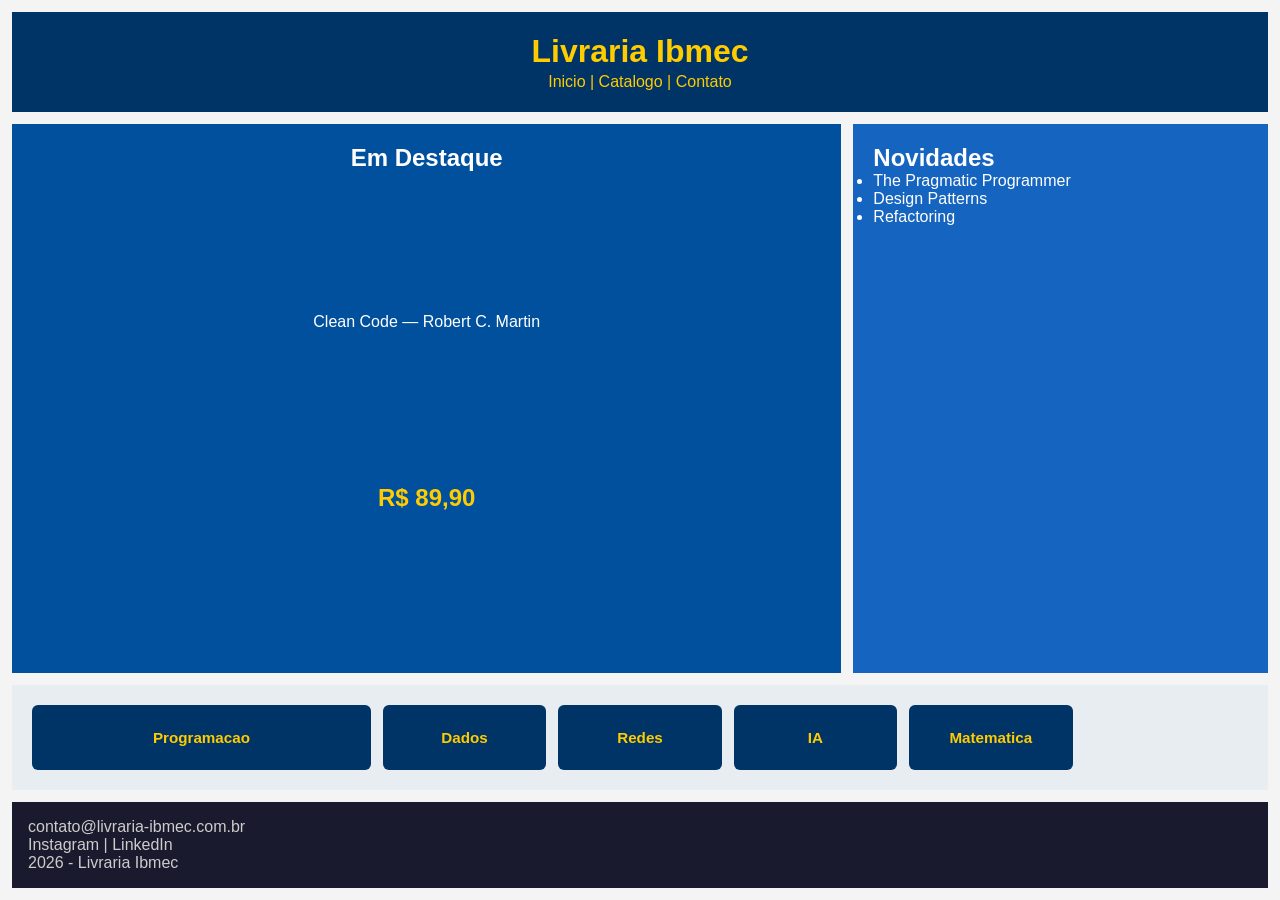
<file: Trab4 - Grid/index.html>
<!DOCTYPE html> 
<html lang="pt-BR"> 
<head> 
  <meta charset="UTF-8"> 
  <meta name="viewport" content="width=device-width, initial-scale=1.0"> 
  <title>Livraria Ibmec</title> 
  <link rel="stylesheet" href="estilo.css"> 
</head> 
<body class="pagina"> 
 <header class="topo"> 
    <h1>Livraria Ibmec</h1> 
    <nav>Inicio | Catalogo | Contato</nav> 
  </header> 
  
  <section class="destaque"> 
    <h2>Em Destaque</h2> 
    <p>Clean Code — Robert C. Martin</p> 
    <p class="preco">R$ 89,90</p> 
  </section> 
  
  <aside class="novidades"> 
    <h2>Novidades</h2> 
    <ul> 
      <li>The Pragmatic Programmer</li> 
      <li>Design Patterns</li> 
      <li>Refactoring</li> 
    </ul> 
  </aside> 
  
  <section class="categorias"> 
    <div class="card-cat">Programacao</div> 
    <div class="card-cat">Dados</div> 
    <div class="card-cat">Redes</div> 
    <div class="card-cat">IA</div> 
    <div class="card-cat">Matematica</div> 
  </section> 
  
  <footer class="rodape"> 
    <p>contato@livraria-ibmec.com.br</p> 
    <p>Instagram | LinkedIn</p> 
    <p>2026 - Livraria Ibmec</p> 
  </footer> 
  
</body> 
</html>
</file>
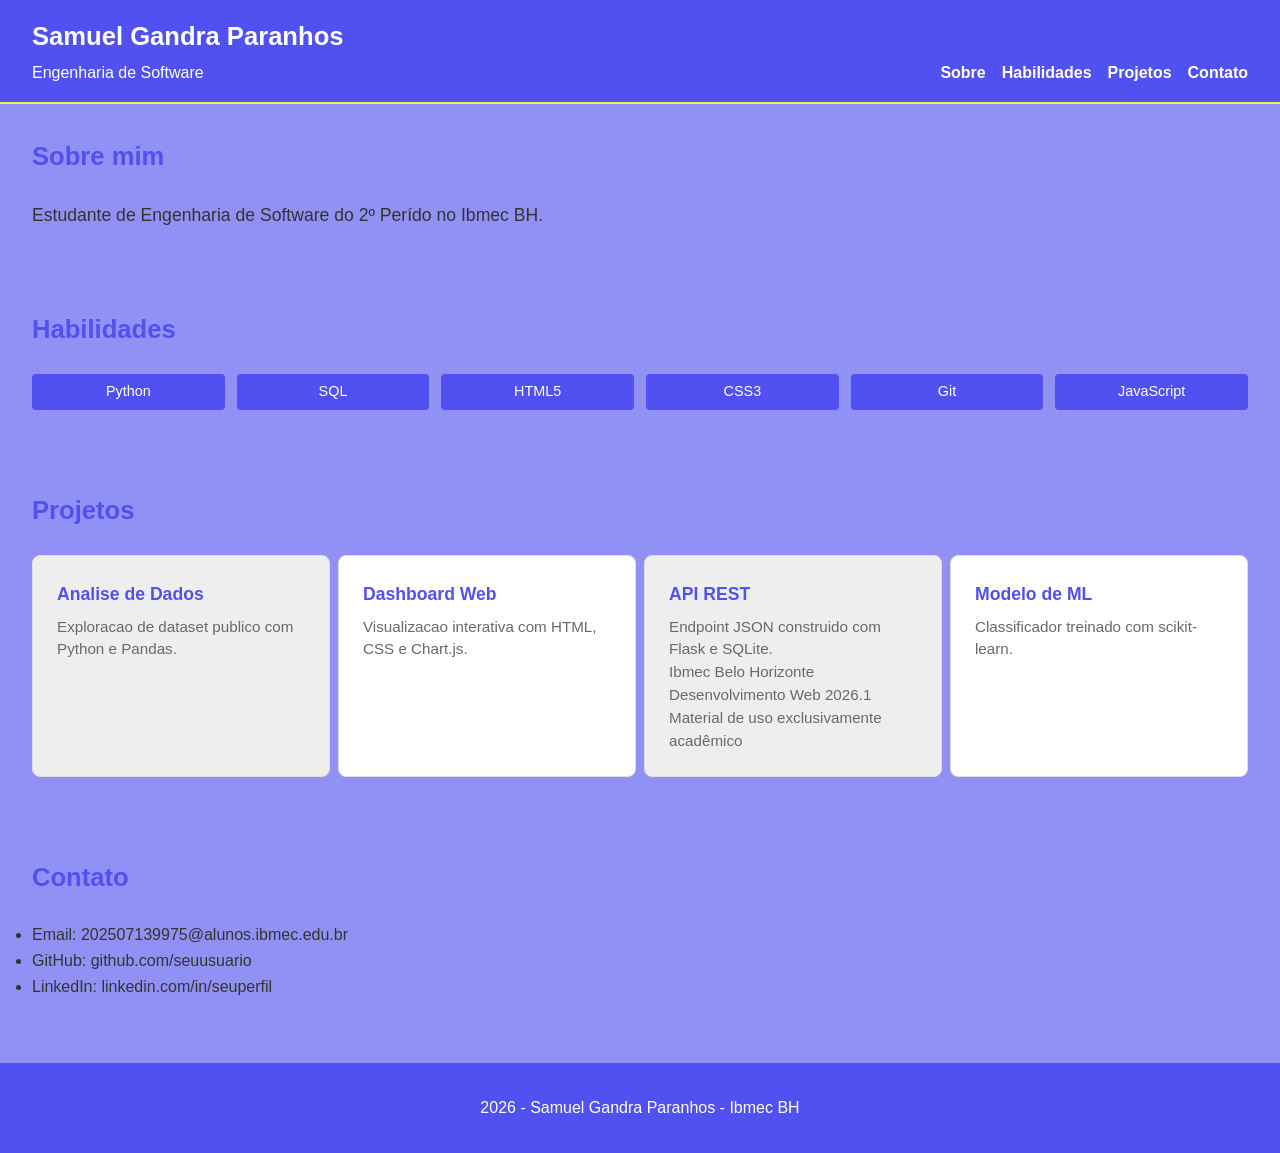
<file: Tutorial/index.html>
<!DOCTYPE html>
<html lang="pt-BR">
<head>
    <meta charset="UTF-8">
    <meta name="viewport" content="width=device-width, initial-scale=1.0">
    <title>Portfolio Seu Nome</title> 
    <link rel="stylesheet" href="css/style.css">
</head>
    <body>
    <!-- Cabecalho e navegacao -->
        <header>
            <div class="logo">
                <h1>Samuel Gandra Paranhos</h1>
                <p>Engenharia de Software</p>
            </div>
            <nav>
                <ul id="nav-lista">
                    <li><a href="#sobre">Sobre</a></li>
                    <li><a href="#habilidades">Habilidades</a></li>
                    <li><a href="#projetos">Projetos</a></li>
                    <li><a href="#contato">Contato</a></li>
                </ul>
            </nav>
    </header>
        <main>
        <!-- Secao Sobre -->
            <section id="sobre">
                <h2>Sobre mim</h2>
                <p class="descricao">Estudante de Engenharia de Software do 2º Perído no Ibmec BH.</p>
            </section>
        <!-- Secao Habilidades -->
            <section id="habilidades">
                <h2>Habilidades</h2>
                    <ul class="lista-habilidades">
                        <li class="card-habilidade">Python</li>
                        <li class="card-habilidade">SQL</li>
                        <li class="card-habilidade">HTML5</li>
                        <li class="card-habilidade">CSS3</li>
                        <li class="card-habilidade">Git</li>
                        <li class="card-habilidade">JavaScript</li>
                    </ul>
            </section>
        <!-- Secao Projetos -->
            <section id="projetos">
                <h2>Projetos</h2>
                    <div class="grade-projetos">
                        <article class="card-projeto">
                            <h3>Analise de Dados</h3>
                            <p>Exploracao de dataset publico com Python e Pandas.</p>
                        </article>
                        <article class="card-projeto">
                            <h3>Dashboard Web</h3>
                            <p>Visualizacao interativa com HTML, CSS e Chart.js.</p>
                        </article>
                        <article class="card-projeto">
                            <h3>API REST</h3>
                            <p>Endpoint JSON construido com Flask e SQLite.</p>
                            <p>Ibmec Belo Horizonte Desenvolvimento Web 2026.1 Material de uso exclusivamente acadêmico</p>
                        </article>
                        <article class="card-projeto">
                            <h3>Modelo de ML</h3>
                            <p>Classificador treinado com scikit-learn.</p>
                        </article>
                    </div>
            </section>
        <!-- Secao Contato -->
            <section id="contato">
            <h2>Contato</h2>
                <ul class="lista-contato">
                    <li>Email: 202507139975@alunos.ibmec.edu.br</li>
                    <li>GitHub: github.com/seuusuario</li>
                    <li>LinkedIn: linkedin.com/in/seuperfil</li>
                </ul>
            </section>
        </main>
        <footer>
            <p>2026 - Samuel Gandra Paranhos - Ibmec BH</p>
        </footer>
    </body>
</html>
</file>
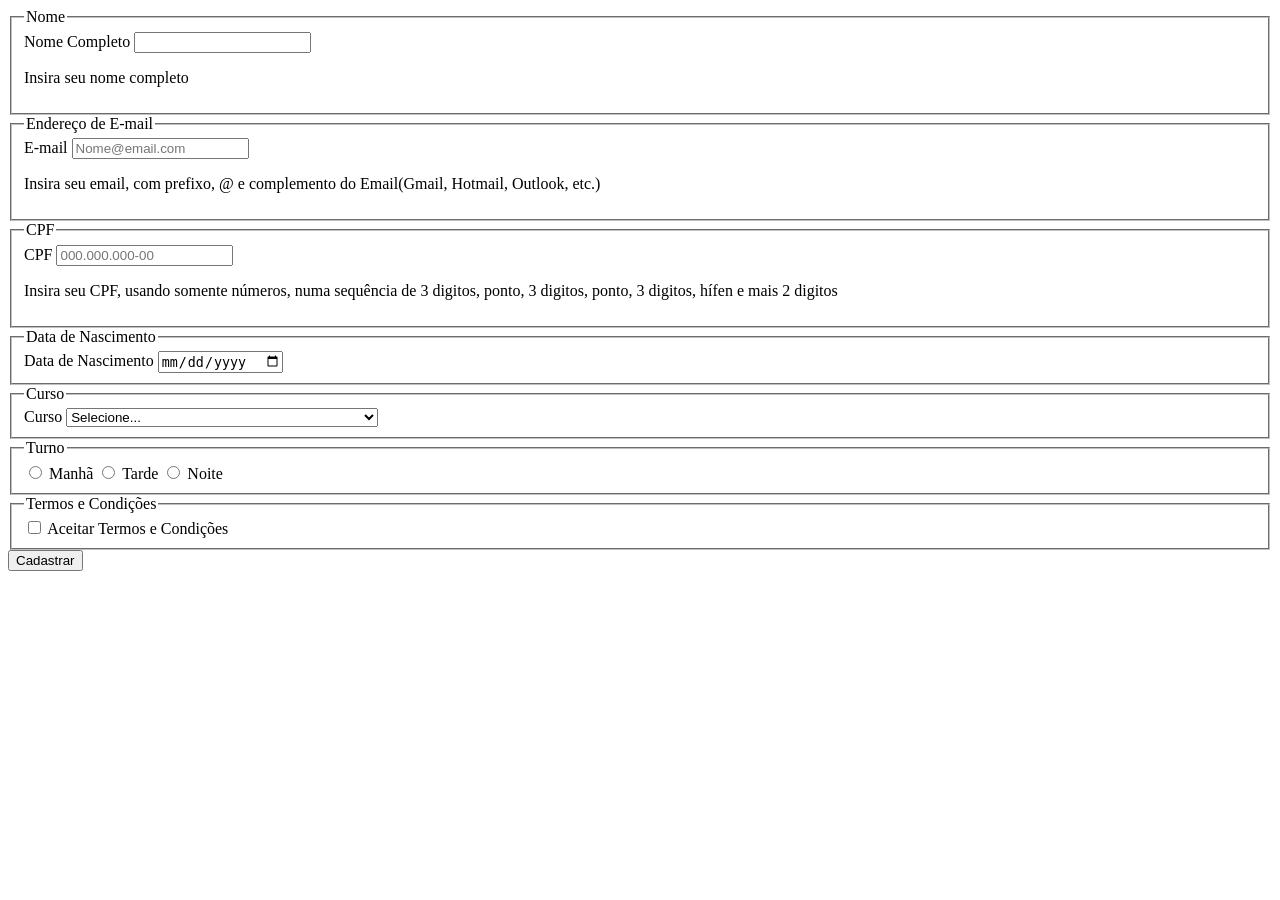
<file: Trab2 - Forms/Forms.html>
<!DOCTYPE html>
<html lang="pt-BR">
<head>
    <meta charset="UTF-8">
    <meta name="viewport" content="width=device-width, initial-scale=1.0">
    <title>Cadastro de usuário</title>
</head>
<body>
    <form
        action="/cadastro"
        method="POST"
        >
    <fieldset>
        <legend>Nome</legend>
        <label for="nome">Nome Completo</label>
        <input type="text" 
        id="nome" 
        name="nome" 
        aria-describedby="dica-nome"
        required>
        <p id="dica-nome">Insira seu nome completo</p>
    </fieldset>
    <fieldset>
        <legend>Endereço de E-mail</legend>
        <label for="email">E-mail</label>
        <input type="email" 
        id="email" 
        name="email" 
        placeholder="Nome@email.com"
        aria-describedby="dica-email"
        required>
        <p id="dica-email">Insira seu email, com prefixo, @ e complemento do Email&#40;Gmail, Hotmail, Outlook, etc.&#41;</p>
        
    </fieldset>
    <fieldset>
        <legend>CPF</legend>
        <label for="cpf">CPF</label>
        <input type="text" 
        inputmode="numeric"
        id="cpf" 
        name="cpf"
        placeholder="000.000.000-00"
        pattern="\d{3}\.\d{3}\.\d{3}-\d{2}"
        title="Digite o CPF em formato: 000.000.000-00" 
        aria-describedby="dica-cpf"
        required >
        <p id="dica-cpf">Insira seu CPF, usando somente números, numa sequência de 3 digitos, ponto, 3 digitos, ponto, 3 digitos, hífen e mais 2 digitos</p>   
    </fieldset>
    <fieldset>
        <legend>Data de Nascimento</legend>
        <label for="nascimento">Data de Nascimento</label>
        <input type="date" 
        id="nascimento" 
        name="nascimento" required>
    </fieldset>
    <fieldset>
        <legend>Curso</legend>
        <label for="curso">Curso</label>
        <select id="curso"
        name="curso" required>
        <option value="">Selecione...</option>
            <option value="adm">Administração</option>
            <option value="ads">Análise e Desenvolvimento de Sistemas</option>
            <option value="arq">Arquitetura e Urbanismo</option>
            <option value="cd">Ciência de Dados e I.A.</option>
            <option value="cc">Ciências Contábeis</option>
            <option value="ce">Ciências Econômicas</option>
            <option value="cs">Comunicação Social - Publicidade e Propaganda</option>
            <option value="dir">Direito</option>
            <option value="ec">Engenharia Civil</option>
            <option value="ecm">Engenharia da Computação</option>
            <option value="ep">Engenharia de Produção</option>
            <option value="es">Engenharia de Software</option>
            <option value="ri">Relações Internacionais</option>
        </select>
    </fieldset>
    <fieldset>
        <legend>Turno</legend>
            <input type="radio"
            id="Turno_manhã"
            name="turno"
            value="manhã" required>
            <label for="Turno_manhã">Manhã</label>
            <input type="radio"
            id="Turno_tarde"
            name="turno"
            value="tarde">
            <label for="Turno_tarde">Tarde</label>
            <input type="radio"
            id="Turno_noite"
            name="turno"
            value="noite">
            <label for="Turno_noite">Noite</label>
    </fieldset>
    <fieldset>
        <legend>Termos e Condições</legend>
        <input type="checkbox"
        id="termos"
        name="termos"
        value="termos"
        required>
        <label for="termos">Aceitar Termos e Condições</label>
    </fieldset>
    <button type="submit">Cadastrar</button>
    </form>
</body>
</html>
</file>
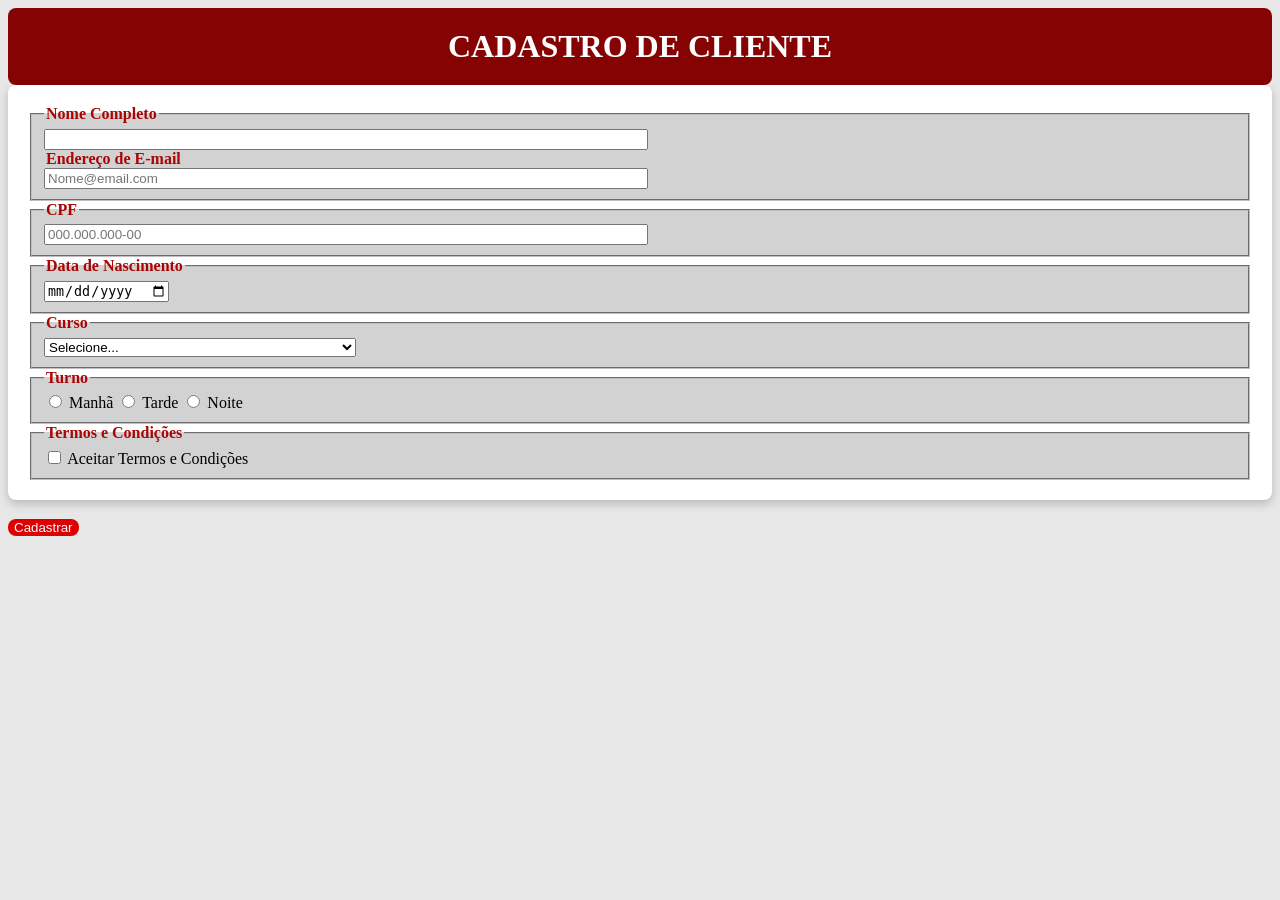
<file: Trab3 - CSS/Forms.html>
<!DOCTYPE html>
<html lang="pt-BR">
<head>
    <meta charset="UTF-8">
    <meta name="viewport" content="width=device-width, initial-scale=1.0">
    <title>Cadastro de usuário</title>
    <link rel="stylesheet" href="CSS/estilo.css">
</head>
<body>
    <h1>CADASTRO DE CLIENTE</h1>
    <form
        action="/cadastro"
        method="POST"
        >
        <div class = "main">
    <fieldset>
        <legend>Nome Completo</legend>
        <label for="nome" class="name-redundant">Nome Completo</label>
        <input type="text" 
        id="nome" 
        name="nome" 
        aria-describedby="dica-nome"
        required
        class = "name_imput">
        <p id="dica-nome">Insira seu nome completo</p>

        <legend>Endereço de E-mail</legend>
        <label for="email" class="name-redundant">Endereço de E-mail</label>
        <input type="email" 
        id="email" 
        name="email" 
        placeholder="Nome@email.com"
        aria-describedby="dica-email"
        required
        class = "name_imput">
        <p id="dica-email">Insira seu email, com prefixo, @ e complemento do Email&#40;Gmail, Hotmail, Outlook, etc.&#41;</p>
    </fieldset>

    <fieldset>
        <legend>CPF</legend>
        <label for="cpf" class="name-redundant">CPF</label>
        <input type="text" 
        inputmode="numeric"
        id="cpf" 
        name="cpf"
        placeholder="000.000.000-00"
        pattern="\d{3}\.\d{3}\.\d{3}-\d{2}"
        title="Digite o CPF em formato: 000.000.000-00" 
        aria-describedby="dica-cpf"
        required
        class="name_imput">
        <p id="dica-cpf">Insira seu CPF, usando somente números, numa sequência de 3 digitos, ponto, 3 digitos, ponto, 3 digitos, hífen e mais 2 digitos</p>   
    </fieldset>
    <fieldset>
        <legend>Data de Nascimento</legend>
        <label for="nascimento" class="name-redundant">Data de Nascimento</label>
        <input type="date" 
        id="nascimento" 
        name="nascimento" required>
    </fieldset>
    <fieldset>
        <legend>Curso</legend>
        <label for="curso" class="name-redundant">Curso</label>
        <select id="curso"
        name="curso" required>
        <option value="">Selecione...</option>
            <option value="adm">Administração</option>
            <option value="ads">Análise e Desenvolvimento de Sistemas</option>
            <option value="arq">Arquitetura e Urbanismo</option>
            <option value="cd">Ciência de Dados e I.A.</option>
            <option value="cc">Ciências Contábeis</option>
            <option value="ce">Ciências Econômicas</option>
            <option value="cs">Comunicação Social - Publicidade e Propaganda</option>
            <option value="dir">Direito</option>
            <option value="ec">Engenharia Civil</option>
            <option value="ecm">Engenharia da Computação</option>
            <option value="ep">Engenharia de Produção</option>
            <option value="es">Engenharia de Software</option>
            <option value="ri">Relações Internacionais</option>
        </select>
    </fieldset>
    <fieldset>
        <legend>Turno</legend>
            <input type="radio"
            id="Turno_manhã"
            name="turno"
            value="manhã" required>
            <label for="Turno_manhã">Manhã</label>
            <input type="radio"
            id="Turno_tarde"
            name="turno"
            value="tarde">
            <label for="Turno_tarde">Tarde</label>
            <input type="radio"
            id="Turno_noite"
            name="turno"
            value="noite">
            <label for="Turno_noite">Noite</label>
    </fieldset>
    <fieldset>
        <legend>Termos e Condições</legend>
        <input type="checkbox"
        id="termos"
        name="termos"
        value="termos"
        required>
        <label for="termos">Aceitar Termos e Condições</label>
    </fieldset>
    </div>
    <br>
    <button type="submit">Cadastrar</button>
    </form>
</body>
</html>
</file>
<file: Trab4 - Grid/estilo.css>
*::before, *::after {
    box-sizing: border-box;
}

* { 
  box-sizing: border-box; 
  margin: 0; 
  padding: 0; 
} 
  
body { 
  font-family: Arial, sans-serif; 
  background-color: #f4f4f4; 
}

.pagina { 
    display: grid;          /* ativa o grid */ 
    grid-template-columns: 2fr 1fr;   /* 2/3 + 1/3 */ 
    grid-template-rows: auto 1fr auto; 
    grid-template-areas: 
    "topo topo"          /* linha 1: topo ocupa tudo */ 
    "destaque novidades"          /* linha 2: destaque | novidades */ 
    "categorias categorias"          /* linha 3: categorias ocupa tudo */ 
    "rodape rodape";         /* linha 4: rodape ocupa tudo */ 
    min-height: 100vh; 
    gap: 12px; 
    padding: 12px; 
}

.topo       { grid-area: topo; } 
.destaque   { grid-area: destaque; } 
.novidades  { grid-area: novidades; } 
.categorias { grid-area: categorias; } 
.rodape     { grid-area: rodape; }

.card-cat:first-child {
    grid-column: span 2;
}
.topo       { 
    background-color: #003366; 
    color: #FFCC00; 
    padding: 20px; 
} 
.destaque   { 
    background-color: #00509e; 
    color: #fff; 
    padding: 20px; 
} 
.novidades  { 
    background-color: #1565C0; 
    color: #fff; 
    padding: 20px; 
} 
.categorias { 
    background-color: #e8edf2; 
    padding: 20px;
    display: grid; 
    grid-template-columns: repeat(auto-fill, minmax(160px, 1fr)); 
    gap: 12px; 
    padding: 20px; 
    background-color: #e8edf2; 
} 
.rodape     { 
    background-color: #1A1A2E; 
    color: #ccc; 
    padding: 16px; 
}

.card-cat { 
    background-color: #003366; 
    color: #FFCC00; 
    font-weight: bold; 
    text-align: center; 
    padding: 24px 12px; 
    border-radius: 6px; 
    font-size: 0.95rem; 
}

.topo {
 /* mantenha o que ja existe e acrescente: */
 display: grid; /* transforma o topo em um grid interno */
 place-items: center; /* centraliza em ambos os eixos */
 text-align: center;
 min-height: 100px;
}

.destaque {
 /* mantenha o que ja existe e acrescente: */
 display: grid;
 align-items: start; /* vertical: inicio */
 justify-items: center; /* horizontal: centro */
}
.destaque .preco {
 font-size: 1.5rem;
 font-weight: bold;
 color: #FFCC00; /* use a cor amarela do wireframe: #FFCC00 */
 margin-top: 12px;
}

@media (max-width: 600px) {
 .pagina {
 grid-template-columns: 1fr; /* uma coluna unica */
 grid-template-areas:
 "topo" /* topo */
 "destaque" /* destaque */
 "novidades" /* novidades */
 "categorias" /* categorias */
 "rodape"; /* rodape */
 }
 /* Ajuste os cards de categoria para mobile */
 .categorias {
 grid-template-columns: repeat(auto-fill, minmax(160px, 1fr));
 }
 /* Desfaca o span 2 do primeiro card em telas pequenas */
 .card-cat:first-child {
 grid-column: span 1;
 }
}
</file>
<file: Tutorial/css/style.css>
/* =============================================
 style.css Portfolio Pessoal
 Ibmec BH Desenvolvimento Web 2026.1
 Preencha as lacunas indicadas em cada passo.
 ============================================= */

/* PASSO 1 Box model e variaveis */
*, *::before, *::after {
 box-sizing: auto ; /* 1 valor que inclui padding e border na largura */
 margin: 0;
 padding: 0;
}
:root {
 --cor-primaria: rgb(81, 81, 241) ; /* 2 cor principal do portfolio (hex) */
 --cor-destaque: rgb(235, 235, 235) ; /* 3 cor de acento, contraste WCAG AA */
 --cor-texto: #333333;
 --cor-fundo: #f4f4f4;
 --fonte-base: 'Segoe UI', Tahoma, sans-serif;
 --espacamento: 1.5rem;
}
body {
 font-family: var(--fonte-base);
 background-color: rgb(145, 145, 245) ; /* 4 referencie a variavel de fundo */
 color: var(--cor-texto);
 line-height: 1.6;
}

/*Responda: Qual e o valor correto para a lacuna 1?
    Auto, para que ele se ajuste diretamente com o tamanho da página
Responda: Quais cores voce escolheu (lacunas 2 e 3)? Justifique o contraste.
    Azul e branco, pois são cores distintas que se contrastam bem
Responda: Na lacuna 4, qual e a sintaxe correta para referenciar uma variavel CSS?
    Dois hífens e o nome da váriavel (sem espaços). No uso, insira em var()*/

/* PASSO 2 Tipografia e cores base */
h2 {
 font-size: 1.6rem ; /* 1 entre 1.4rem e 1.8rem */
 color: var(--cor-primaria);
 margin-bottom: var(--espacamento);
}
/* Especificidade: (0,1,0) classe .descricao
 Mais especifica que p (0,0,1), portanto vence para <p class='descricao'> */
.descricao {
 font-size: 1.1rem;
 max-width: 75ch ; /* 2 limite legivel: entre 60ch e 75ch */
}
/* Combinador filho direto: apenas <ul> filho direto de <nav> */
/* Especificidade: (0,0,2) dois elementos */
nav > ul {
 list-style: none ; /* 3 remove os marcadores da lista */
}
/* Especificidade: (0,1,0) */
.card-habilidade {
 padding: 0.4rem 0.9rem;
 border-radius: 4px;
 background-color: var(--cor-primaria) ; /* 4 use var(--cor-primaria) */
 color: #ffffff;
 font-size: 0.9rem;
}

/*Responda: Qual e o tamanho de fonte que você escolheu para h2 (lacuna 1) e por que esse valor?
    1.6rem (com margem de erro de 0.2rem) é o ideal para não quebrar a hierarquia de títulos, visto que H1 é maior que H2 na hierarquia, visualmente, não faz sentido h2 ser maior
Responda: O que significa max-width: 65ch? Por que limitar a largura do texto melhora a leitura?
    Max-width é a largura do texto, e 65ch indica que cabem 65 caracteres do mesmo tamanho do glifo 0.
    É importante limitar a largura do texto para suavizar e não fadigar a leitura
Responda: Se um <p> tiver ao mesmo tempo o seletor p e a classe .descricao aplicados, qual regra vence? Calcule a especificidade dos dois seletores.
    Os seletor ID com especificidade (1,0,0) sempre vencerá classes (0,1,0) e elementos (0,0,1), a não ser que haja um !important em especificidades menores*/

/* PASSO 3 Cabecalho e Box Model */
/* === FLEXBOX: cabecalho === */
header {
 background-color: var(--cor-primaria);
 color: #ffffff;
 padding: 1rem 2rem ; /* 1 vertical e horizontal, ex.: 1rem 2rem */
 border-bottom: 2px solid rgb(239, 239, 82) ; /* 2 largura, estilo e cor de destaque */
}
/* Especificidade: (0,0,2) dois elementos */
header h1 {
 font-size: 1.6rem;
 margin-bottom: 0.2rem;
}
/* Especificidade: (0,0,2) dois elementos */
main section {
 padding: 2rem ; /* 3 respiro interno, entre 2rem e 3rem */
 margin-bottom: 1rem ; /* 4 separacao entre secoes, entre 1rem e 2rem */
}
footer {
 background-color: var(--cor-primaria);
 color: #ffffff;
 text-align: center;
 padding: 2rem ; /* 5 simetrico, ex.: 1.5rem */
 margin-top: 2rem;
}

/*Responda: Qual a diferença pratica entre padding e margin no header? Descreva com suas próprias palavras.
    No header, é ideal usar padding, pois margin distanciaria o header das bordas da página. Padding criaria essa distancia internamente na box
Responda: Se você declarar padding: 1rem 2rem, quantos valores são usados e o que cada um controla?
    Ambos os valore são usados, com o primeiro para parte inferior e superior, e a segunda para os lados*/


/* PASSO 4 Flexbox na navegacao */
/* Especificidade: (0,0,1) elemento header */
header {
 display: flex ; /* 1 ativa o flex container */
 justify-content: space-between ; /* 2 logo a esquerda, nav a direita */
 align-items: flex-end ; /* 3 centralizacao vertical */
}
/* Especificidade: (1,0,0) ID nav-lista */
#nav-lista {
 display: flex;
 gap: 1rem; /* 4 espaco entre os links, ex.: 1.5rem */
 list-style: none;
}
#nav-lista a {
 color: #ffffff;
 text-decoration: none;
 font-weight: 600;
}

/*Responda: Qual valor de justify-content coloca logo e nav nas extremidades opostas?
    O melhor valor é o Space-between, que cria um espaço entre os elementos
Responda: Qual a diferença entre align-items: center e justify-content: center? Em qual eixo cada um atua?
    Justify-content atua na horizontal, enquanto o align-items atua na vertical
Responda: Por que o seletor #nav-lista tem especificidade (1,0,0) e não (0,1,0)?
    Pois ele é definido como um ID, e não como uma classe, sendo superior*/

/* PASSO 5 Flexbox nas habilidades */
.lista-habilidades {
 display: flex;
 flex-wrap: wrap ; /* 1 permite quebra de linha */
 gap: 0.75rem;
 list-style: none;
 padding: 0;
}
.card-habilidade {
 padding: 0.4rem 0.9rem;
 border-radius: 4px;
 background-color: var(--cor-primaria);
 color: #ffffff;
 font-size: 0.9rem;
 flex: 1;
 text-align: center; 
}

/*Responda: Qual e a diferença de comportamento entre flex-wrap: nowrap e flex-wrap: wrap?
Descreva o que acontece com os itens em cada caso.
    A diferença entre wrap e nowrap é a quebra de linha. Quando a página é reduzida, wrap permite a quebra de linha, e passa o elemento, caso não haja espaço, para baixo, diferente do nowrap
Responda: Se você quiser que os cards de habilidade tenham todos a mesma largura e ocupem o
espaço disponível igualmente, qual propriedade usaria nos itens (não no container)?
    Flex, pois ele, da forma aplicada, aplicará flex-grow e flex-shrink simultaneamente, até a largura indicada*/

/* PASSO 6 CSS Grid na grade de projetos */
.grade-projetos {
 display: grid ; /* 1 ativa o grid */
 grid-template-columns: repeat(4, 1fr) ; /* 2 3 colunas iguais com fr */
 gap: 0.5rem ; /* 3 espaco entre os cards */
}

/*Responda: Qual a diferença entre repeat(3, 1fr) e repeat(3, 300px)? Em qual situação cada um e mais adequado?
    Fr é mais adequado que px, pois se adapta a tela, diminuindo proporcionalmente, diferente de px que seguiria os 900 pixel de maneira a fazer quadros vazarem.
Responda: Se você quisesse que o primeiro card ocupasse duas colunas, qual propriedade e valor usaria no .card-projeto:first-child?
    Usando Span em Grid-column, que faz ele ocupar mais espaços na grade*/

/* PASSO 7 Cards de projeto */
.card-projeto {
 background-color: #ffffff;
 border: 1px solid #dddddd;
 border-radius: 8px ; /* 1 entre 6px e 12px */
 padding: 2rem ; /* 2 espaco interno confortavel */
}
/* Especificidade: (0,1,1) classe dentro de classe */
.card-projeto h3 {
 font-size: 1.1rem;
 color: var(--cor-primaria);
 margin-bottom: 0.5rem;
}
/* Especificidade: (0,1,1) */
.card-projeto p {
 font-size: 0.95rem;
 color: rgb(105, 105, 105) ; /* 3 tom de cinza para corpo do texto, ex.: #666666 */
 line-height: 1.5;
}

/*Responda: Por que .card-projeto h3 tem especificidade (0,1,1) e não (0,0,1)?
    Pois além de definir uma classe, ele também igualmente define um elemento
Responda: Qual o efeito visual de usar border-radius nos cards? Como isso afeta a percepção do usuário?
    Ele arredonda as bordas. Bordas mais arredondadas geram um clima mais agradável ao design comparada a bordas mais quadradas*/

/* PASSO 8 Pseudo-classe :hover */
.card-projeto {
 background-color: #ffffff;
 border: 1px solid #dddddd;
 border-radius: 8px;
 padding: 1.5rem;
 transition: 0.2s;/* 1 propriedade, duracao e funcao, ex.: box-shadow 0.2s
ease */
}
/* Especificidade: (0,1,1) classe + pseudo-classe */
.card-projeto:hover {
 box-shadow: 0 4px 12px rgba(255, 255, 255, 0.4) ; /* 2 sombra suave, ex.: 0 4px 12px rgba(0,0,0,0.12) */
 border-color: var(--cor-primaria) ; /* 3 use var(--cor-primaria) */
 border: 2px;
 background-color: var(--cor-primaria);
 transition: 0.2s;
}
.card-projeto:hover h3 {
    color: white;
}
.card-projeto:hover p { 
    color: rgb(218, 218, 218);  
}
/* Hover nos links de navegacao */
#nav-lista a:hover {
 color: var(--cor-destaque); /* 4 use var(--cor-destaque) */
 text-decoration: underline;
}

/*Responda: Por que a transition deve ser declarada no estado padrão e não no :hover?
    Pois assim a transição ocorre na ida e na volta. Se fosse apenas no hover, ocorreria apenas na ida
Responda: Qual a especificidade de .card-projeto:hover? Escreva no formato (ID, classes,elementos).
    Como é para uma classe, e o hover tem valor (0,1,0). logo, nesse exemplo, o valor é: (0,2,0)
Responda: O que acontece com a transição se você declarar transition apenas no :hover?
    A transição será feita assim que houver hover, porém, quando tirada, não haverá mais transição, desaparecendo imediatamente na "volta"*/
/* PASSO 9 Pseudo-classe :focus-visible */

/* PASSO 10 Pseudo-classe :nth-child */
a:focus-visible,
button:focus-visible {
 outline: 2px solid #ffffff ; /* 1 largura, estilo e cor visivel, ex.: 3px solid #FFCC00*/
 outline-offset: 3px; /* 2 distancia entre o outline e a borda do elemento*/
}
/* Cards tambem precisam ser focaveis se forem interativos */
.card-habilidade:focus-visible {
 outline: 2px solid var(--cor-destaque);
 outline-offset: 3px;
}

/*Responda: Qual a diferença entre :focus e :focus-visible? Em qual situação cada um se ativa?
    Focus ativa não só em tab, mas também no clique, diferente do focus-visible, que ative somente na navegação tab
Responda: Por que WCAG 2.2 exige foco visível? Qual grupo de usuários mais depende desse recurso?
    Pois isso afeta usuários que tem dificuldade em usar o mouse, sendo assim, uma visualização ideal, torna a experiência desse usuário melhor e ideal
Responda: O que acontece de errado se você usar outline: none sem repor nenhum estilo de foco?
    O tab funciona, mas não há nenhum estimulo visual para tal*/

/* PASSO 11 Formulario de contato */
/* Especificidade: (0,1,1) classe + pseudo-classe */
.card-projeto:nth-child(odd ) { /* 1 selecione impares */
 background-color: rgb(238, 238, 238) ; /* 2 cor levemente diferente do branco */
}
.card-projeto:nth-child(odd ):hover { /* 1 selecione impares */
 background-color: rgb(81, 116, 241) ; /* 2 cor levemente diferente do branco */
}
.card-projeto:nth-child(odd ):hover h3 {
    color: #f3f3f3;
}
.card-projeto:nth-child(odd ):hover p { 
    color: rgb(255, 255, 255);
}
/* Estiliza o primeiro item da lista de contato de forma diferente */
.lista-contato li:nth-child() {
 font-weight: 4px ; /* 3 valor numerico de negrito */
 color: white;
}
/* Links de navegacao pares recebem espacamento extra */
#nav-lista li:nth-child(even) {
 margin-left: 0; /* 4 pequeno espaco adicional */ 
}

/*Responda: Qual e a diferença entre :nth-child(odd) e :nth-child(2n+1)? Eles selecionam os mesmos elementos?
    Eles afetam números impares, sendo "odd" um atalho para 2n+1
Responda: Como você escreveria um seletor :nth-child para selecionar apenas o terceiro e o sexto elemento de uma lista?
    Evidenciaria 3 e 6 em :nth-child, pois, não há uma forma eficaz de criar uma formula que suprima apenas 2 elementos
Responda: Se você quiser selecionar apenas o último item de uma lista sem saber quantos itens ha, qual pseudo-classe usaria no lugar de :nth-child?
    :last-child*/

/* PASSO 12 Estados :valid e :invalid */
</file>
<file: Trab3 - CSS/CSS/estilo.css>
body {
    background: rgb(231, 231, 231);
}
fieldset {
    background-color: rgb(210, 210, 210);
}
legend {
    color: rgb(169, 5, 5);
    font-weight: bold;
}
p {
    width: 1px;
    height: 1px;
    padding: 0;
    overflow: hidden;
    white-space: nowrap;
    border: 0;
    position: absolute;
}
.name-redundant {
    width: 1px;
    height: 1px;
    padding: 0;
    overflow: hidden;
    white-space: nowrap;
    border: 0;
    position: absolute;
}
h1 {
    font-weight: bold;
    text-align: center;
    background-color: rgb(134, 3, 3);
    color: white;
    margin: 0;
    padding: 20px;
    border-radius: 8px;
}
button {
    background-color: rgb(221, 2, 2);
    color:aliceblue;
    border: 0;
    border-radius: 8px;
}
.main {
    background-color: rgb(255, 255, 255);
    padding:20px;
    border-radius: 8px;
    box-shadow: 0 4px 10px rgba(0, 0, 0, 0.2);
}
.name_imput { /*Digitou errado o input e teve que deixar errado mesmo, melhor corrigir aqui do que*/
    width: 50%;
}
</file>
